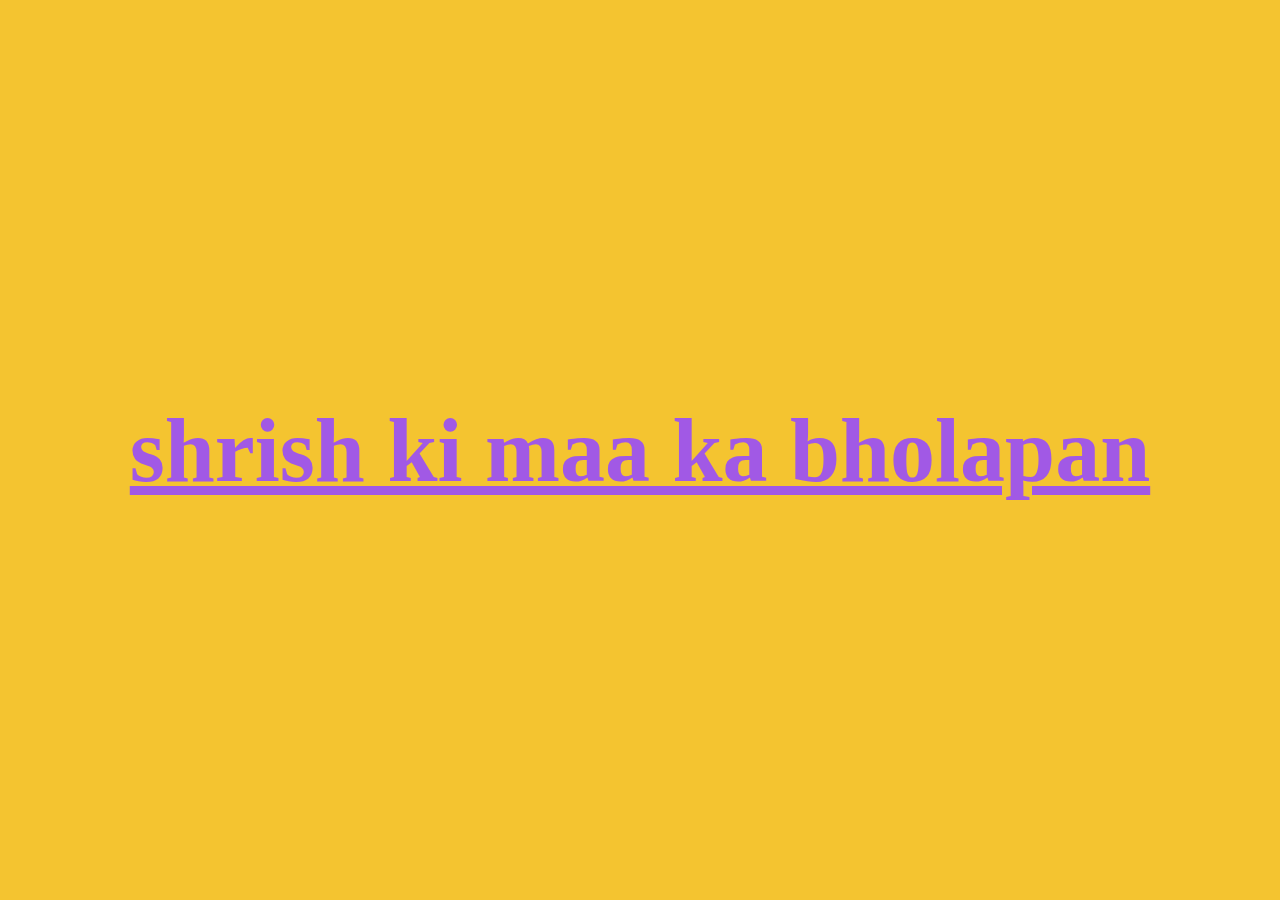
<file: frontend/index.html>
<html>
<head>
    <meta charset="UTF-8">
    <meta name="viewport" content="width=device-width, initial-scale=1.0">
    <title>Document</title>
    <link rel="stylesheet" href="index.css">
</head>
<body>
    <center><h1>shrish ki maa ka bholapan</h1></center> 
</body>
</html>
</file>
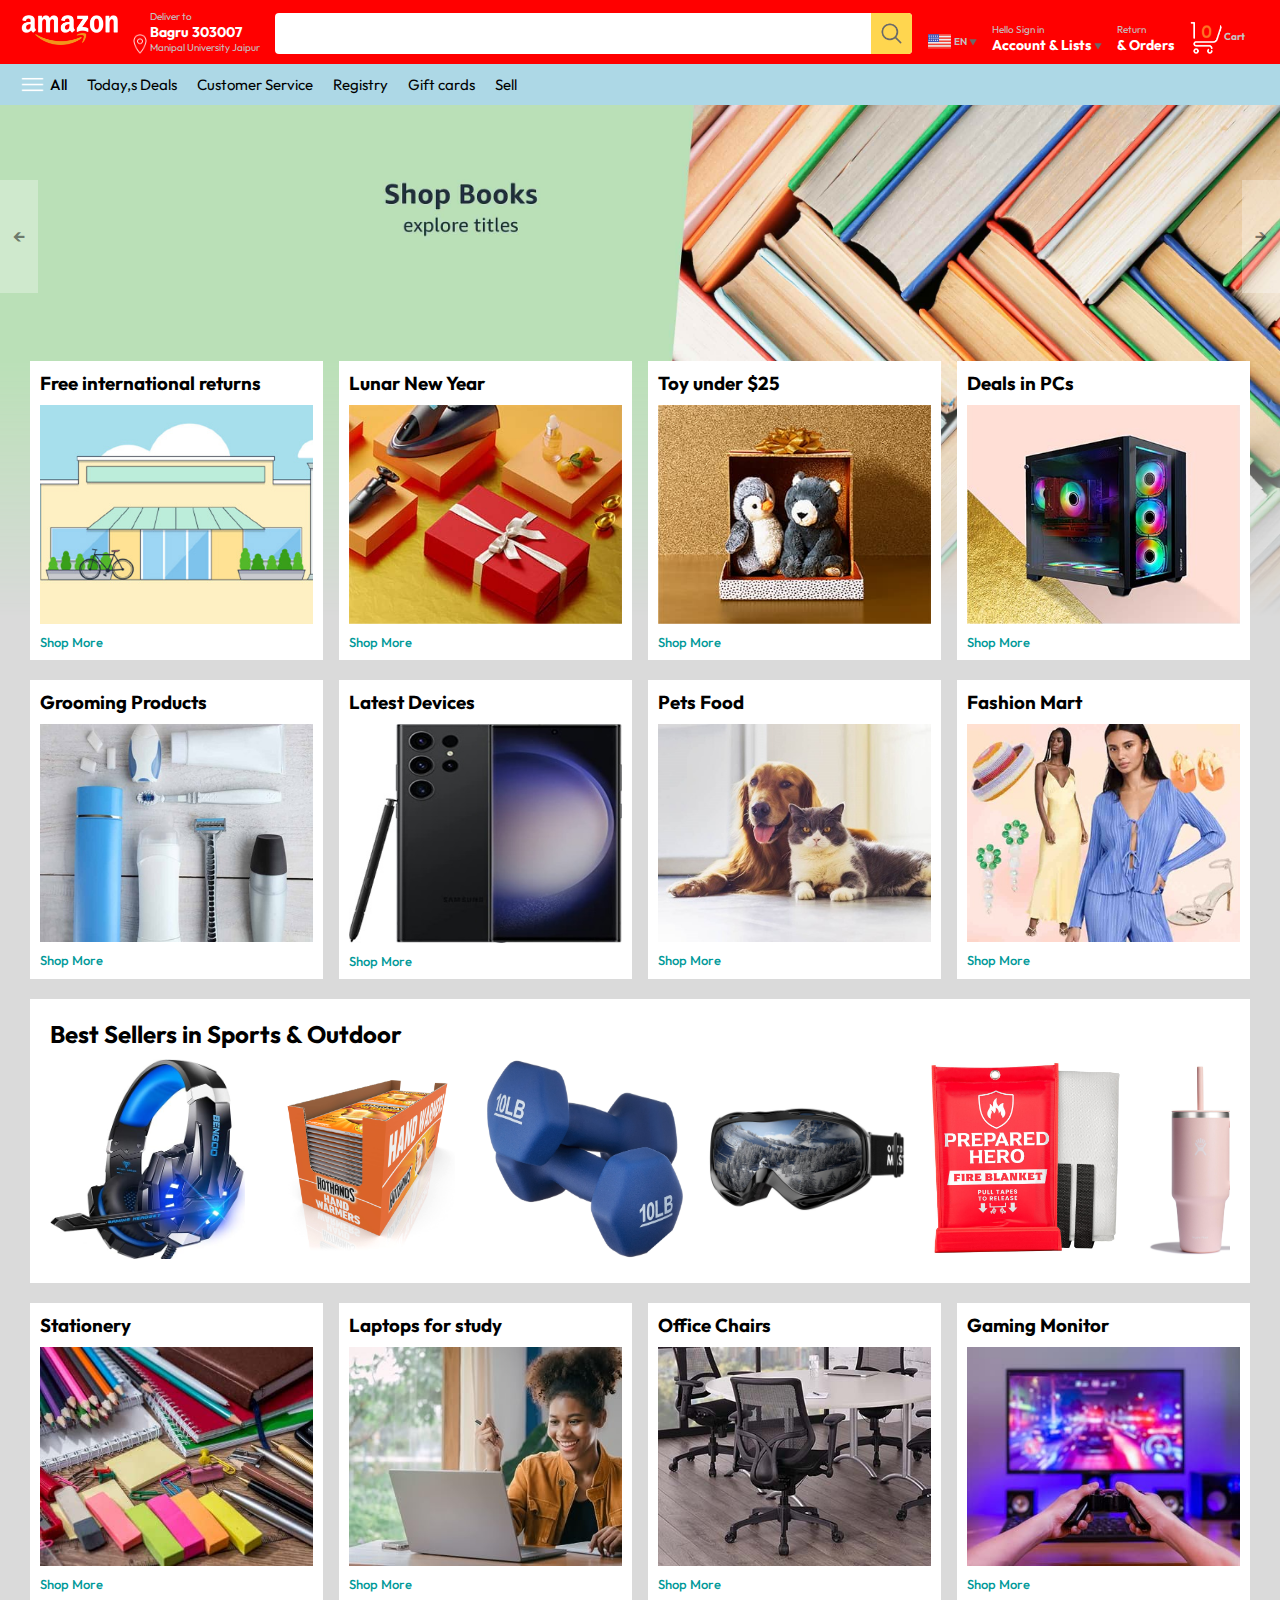
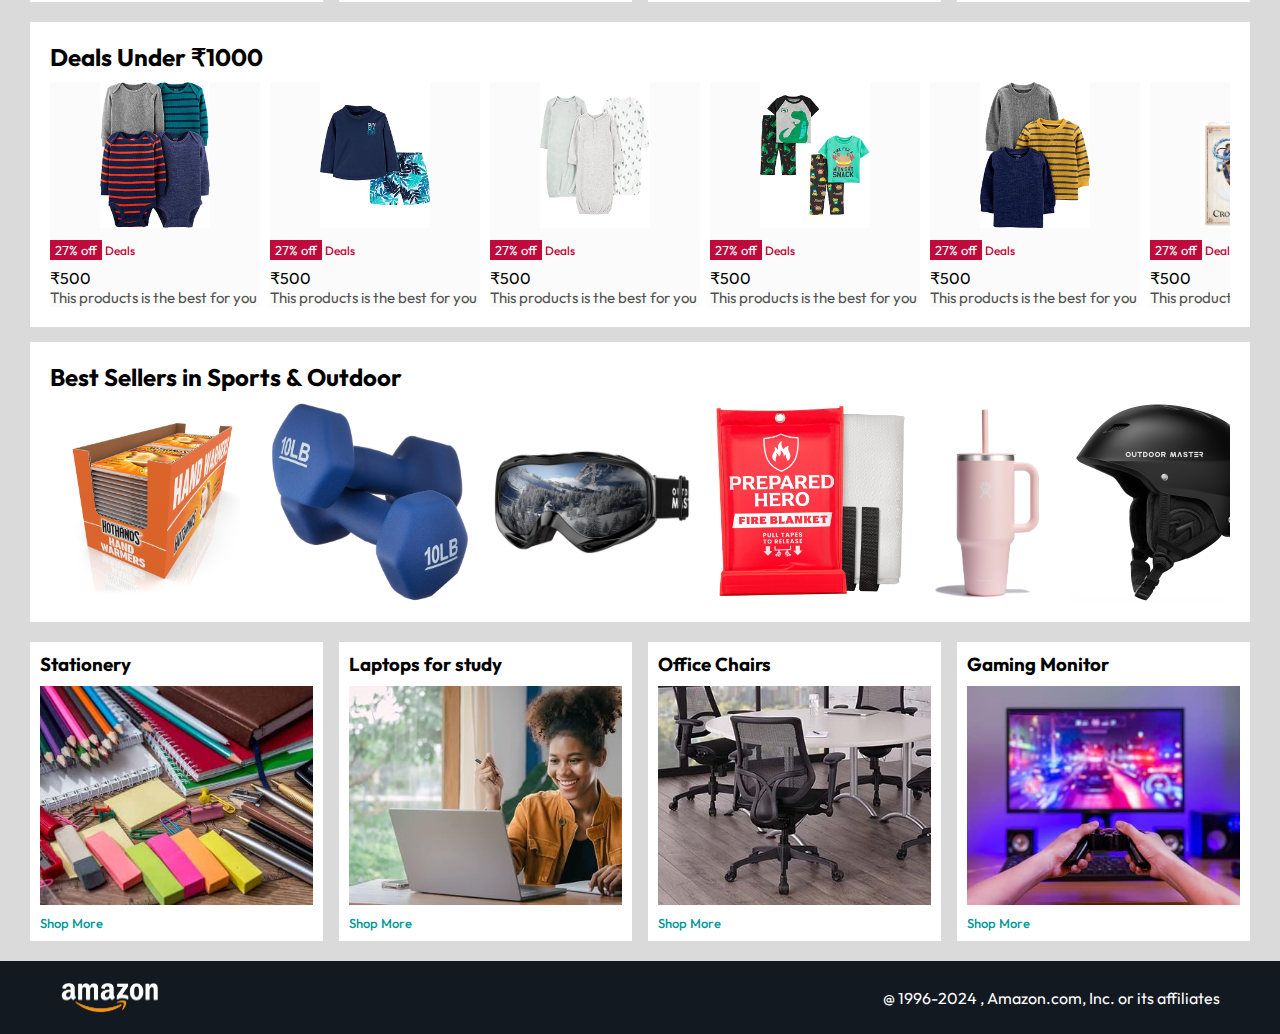
<file: Shopping website/index.html>
<!DOCTYPE html>
<html lang="en">
<head>
    <meta charset="UTF-8">
    <meta http-equiv="X-UA-Compatible" content="IE=edge">
    <meta name="viewport" content="width=device-width, initial-scale=1.0">
    <title>Amazone clone</title>
    <link rel="stylesheet" href="style.css">
</head>
<body>
    <nav>
        <a href="/">
            <img src="./assets/amazon_logo.png" width="100" alt="">        </a>
        <div class="nav-country">
            <img src="./assets/location_icon.png" height="20" alt="">
            <div>
                <p>Deliver to</p>
                <h1>Bagru 303007</h1>
                <p>Manipal University Jaipur</p>
            </div>
            <div class="nav-search">
               
                <input type="text" class="nav-search-input" placeholder="">
                <img src="./assets/search_icon.png" class="nav-search-icon" alt="">
            </div>
            <div class="navlanguage">
                <img src="./assets/us_flag.png" width="25px" alt="">
                <p>EN</p>
                <img src="./assets/dropdown_icon.png" width="8px" alt="">
            </div>
            <div class="nav-text">
                <p> <a href="/signin.html">Hello Sign in</a></p>
                <h1>Account & Lists <img src="./assets/dropdown_icon.png" width="8px" alt=""> 
                </h1>
            </div>
            <div class="nav-text">
                <p>Return</p>
                <h1>& Orders</h1>
            </div>
            <a href="/cart.html" class="nav-cart">
                <img src="./assets/cart_icon.png" width="35px" alt="">
                <h4>Cart</h4>
            </a>
    </nav>
<div class="nav-bottom">
    <div>
        <img src="./assets/menu_icon.png" width="25px" alt="">
        <p>All</p>
    </div>
    <p>Today,s Deals</p>
    <p>Customer Service</p>
    <p>Registry</p>
    <p>Gift cards</p>
    <p>Sell</p>
</div>

<div class="header-slider">
    <a href="#" class = "control_prev">&#x2190;</a>
    <a href="#" class = "control_next">&#x2192;</a>
    <ul>
        <!--<img src="./3000x1200_V1._CB560089208_.jpg" class="header-img" alt="">-->
        <!--<img src="./playgrund_seson2.jpg" class="header-img" alt="">-->
        <img src="./assets/header1.jpg" class="header-img" alt="">
        <img src="./assets/header2.jpg" class="header-img" alt="">
        <img src="./assets/header3.jpg" class="header-img" alt="">
        <img src="./assets/header4.jpg" class="header-img" alt="">
        <img src="./assets/header5.jpg" class="header-img" alt="">
        <img src="./assets/header6.jpg" class="header-img" alt="">
    </ul>
</div>

<div class="box-row header-box">
    <div class="box-col">
        <h3>Free international returns</h3>
        <img src="./assets/box1-1.jpg" alt="">
        <a href="/">Shop More</a>
    </div>
    <div class="box-col">
        <h3>Lunar New Year</h3>
        <img src="./assets/box1-2.jpg" alt="">
        <a href="/">Shop More</a>
    </div>
    <div class="box-col">
        <h3>Toy under $25</h3>
        <img src="./assets/box1-3.jpg" alt="">
        <a href="/">Shop More</a>
    </div>
    <div class="box-col">
        <h3>Deals in PCs</h3>
        <img src="./assets/box1-4.jpg" alt="">
        <a href="/product.html">Shop More</a>
    </div>
</div>

<div class="box-row">
    <div class="box-col">
        <h3>Grooming Products</h3>
        <img src="./assets/box2-1.jpg" alt="">
        <a href="/product.html">Shop More</a>
    </div>
    <div class="box-col">
        <h3>Latest Devices</h3>
        <img src="./assets/box2-2.jpg" alt="">
        <a href="/product.html">Shop More</a>
    </div>
    <div class="box-col">
        <h3>Pets Food</h3>
        <img src="./assets/box2-3.jpg" alt="">
        <a href="/product.html">Shop More</a>
    </div>
    <div class="box-col">
        <h3>Fashion Mart</h3>
        <img src="./assets/box2-4.jpg" alt="">
        <a href="/product.html">Shop More</a>
    </div>
</div>

<div class="products-slider">
    <h2>Best Sellers in Sports & Outdoor</h2>
    <div class="products">
        <a href="file:///Users/priyanshuyadav/Shopping%20website/product.html">
            <img src="./assets/product_img.jpg" alt="">
        </a>
        <img src="./assets/product1-1.jpg" alt="">
        <img src="./assets/product1-2.jpg" alt="">
        <img src="./assets/product1-3.jpg" alt="">
        <img src="./assets/product1-4.jpg" alt="">
        <img src="./assets/product1-5.jpg" alt="">
        <img src="./assets/product1-6.jpg" alt="">
        <img src="./assets/product1-7.jpg" alt="">
        <img src="./assets/product1-8.jpg" alt="">
        <img src="./assets/product1-9.jpg" alt="">
        <img src="./assets/product1-10.jpg" alt="">
    </div>
</div>

<div class="box-row">
    <div class="box-col">
        <h3>Stationery</h3>
        <img src="./assets/box3-1.jpg" alt="">
        <a href="/">Shop More</a>
    </div>
    <div class="box-col">
        <h3>Laptops for study</h3>
        <img src="./assets/box3-2.jpg" alt="">
        <a href="/">Shop More</a>
    </div>
    <div class="box-col">
        <h3>Office Chairs</h3>
        <img src="./assets/box3-3.jpg" alt="">
        <a href="/">Shop More</a>
    </div>
    <div class="box-col">
        <h3>Gaming Monitor</h3>
        <img src="./assets/box3-4.jpg" alt="">
        <a href="/">Shop More</a>
    </div>
</div>

<div class="products-slider-with-prices">
    <h2>Deals Under ₹1000</h2>
    <div class="products">
        <div class="product-card">
            <div class="product-img-container">
                <img src="./assets/product2-1.jpg" alt="">
            </div>
            <div class="product-offer">
                <p>27% off </p> <span>Deals</span>
            </div>
            <p class="prduct-price">₹500</p>
            <h4>This products is the best for you</h4>
        </div>
        <div class="product-card">
            <div class="product-img-container">
                <img src="./assets/product2-2.jpg" alt="">
            </div>
            <div class="product-offer">
                <p>27% off </p> <span>Deals</span>
            </div>
            <p class="prduct-price">₹500</p>
            <h4>This products is the best for you</h4>
        </div>
        <div class="product-card">
            <div class="product-img-container">
                <img src="./assets/product2-3.jpg" alt="">
            </div>
            <div class="product-offer">
                <p>27% off </p> <span>Deals</span>
            </div>
            <p class="prduct-price">₹500</p>
            <h4>This products is the best for you</h4>
        </div>
        <div class="product-card">
            <div class="product-img-container">
                <img src="./assets/product2-4.jpg" alt="">
            </div>
            <div class="product-offer">
                <p>27% off </p> <span>Deals</span>
            </div>
            <p class="prduct-price">₹500</p>
            <h4>This products is the best for you</h4>
        </div>
        <div class="product-card">
            <div class="product-img-container">
                <img src="./assets/product2-5.jpg" alt="">
            </div>
            <div class="product-offer">
                <p>27% off </p> <span>Deals</span>
            </div>
            <p class="prduct-price">₹500</p>
            <h4>This products is the best for you</h4>
        </div>
        <div class="product-card">
            <div class="product-img-container">
                <img src="./assets/product2-6.jpg" alt="">
            </div>
            <div class="product-offer">
                <p>27% off </p> <span>Deals</span>
            </div>
            <p class="prduct-price">₹500</p>
            <h4>This products is the best for you</h4>
        </div>
        <div class="product-card">
            <div class="product-img-container">
                <img src="./assets/product2-7.jpg" alt="">
            </div>
            <div class="product-offer">
                <p>27% off </p> <span>Deals</span>
            </div>
            <p class="prduct-price">₹500</p>
            <h4>This products is the best for you</h4>
        </div>
        <div class="product-card">
            <div class="product-img-container">
                <img src="./assets/product2-8.jpg" alt="">
            </div>
            <div class="product-offer">
                <p>27% off </p> <span>Deals</span>
            </div>
            <p class="prduct-price">₹500</p>
            <h4>This products is the best for you</h4>
        </div>
        
        <div class="product-card">
            <div class="product-img-container">
                <img src="./assets/product2-9.jpg" alt="">
            </div>
            <div class="product-offer">
                <p>27% off </p> <span>Deals</span>
            </div>
            <p class="prduct-price">₹500</p>
            <h4>This products is the best for you</h4>
        </div>
        <div class="product-card">
            <div class="product-img-container">
                <img src="./assets/product2-10.jpg" alt="">
            </div>
            <div class="product-offer">
                <p>27% off </p> <span>Deals</span>
            </div>
            <p class="prduct-price">₹500</p>
            <h4>This products is the best for you</h4>
        </div>
        <div class="product-card">
            <div class="product-img-container">
                <img src="./assets/product2-11.jpg" alt="">
            </div>
            <div class="product-offer">
                <p>27% off </p> <span>Deals</span>
            </div>
            <p class="prduct-price">₹500</p>
            <h4>This products is the best for you</h4>
        </div>
    </div>
</div>

<div class="products-slider">
    <h2>Best Sellers in Sports & Outdoor</h2>
    <div class="products">
        <img src="./assets/product1-1.jpg" alt="">
        <img src="./assets/product1-2.jpg" alt="">
        <img src="./assets/product1-3.jpg" alt="">
        <img src="./assets/product1-4.jpg" alt="">
        <img src="./assets/product1-5.jpg" alt="">
        <img src="./assets/product1-6.jpg" alt="">
        <img src="./assets/product1-7.jpg" alt="">
        <img src="./assets/product1-8.jpg" alt="">
        <img src="./assets/product1-9.jpg" alt="">
        <img src="./assets/product1-10.jpg" alt="">
    </div>
</div>

<div class="box-row">
    <div class="box-col">
        <h3>Stationery</h3>
        <img src="./assets/box3-1.jpg" alt="">
        <a href="/">Shop More</a>
    </div>
    <div class="box-col">
        <h3>Laptops for study</h3>
        <img src="./assets/box3-2.jpg" alt="">
        <a href="/">Shop More</a>
    </div>
    <div class="box-col">
        <h3>Office Chairs</h3>
        <img src="./assets/box3-3.jpg" alt="">
        <a href="/">Shop More</a>
    </div>
    <div class="box-col">
        <h3>Gaming Monitor</h3>
        <img src="./assets/box3-4.jpg" alt="">
        <a href="/">Shop More</a>
    </div>
</div>

<footer>
    <img src="./assets/amazon_logo.png" width="100" alt="">
    <p>@ 1996-2024 , Amazon.com, Inc. or its affiliates</p>

</footer>

<script src="script.js"></script>
</body>
</html>
</file>
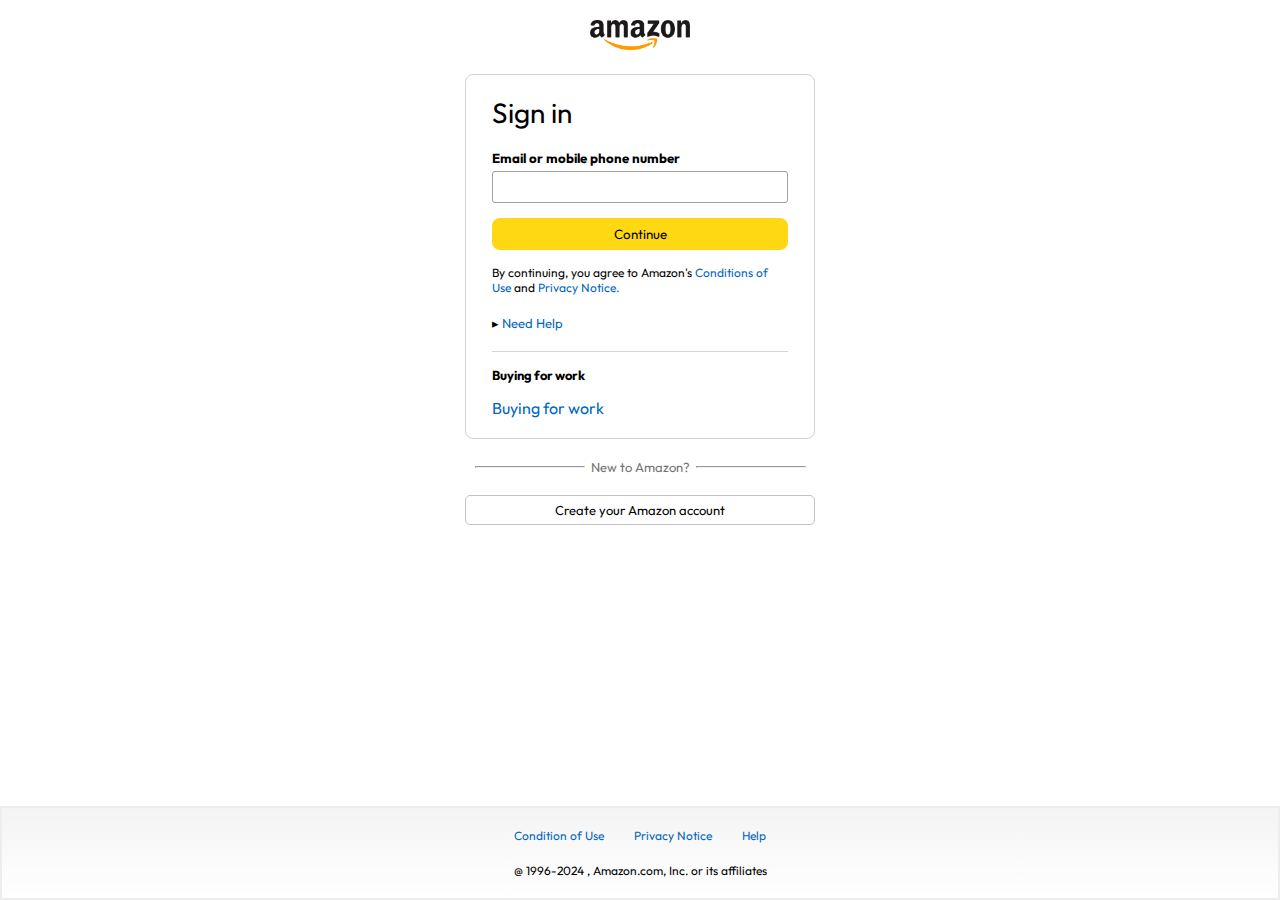
<file: Shopping website/signin.html>
<!DOCTYPE html>
<html lang="en">
<head>
    <meta charset="UTF-8">
    <meta http-equiv="X-UA-Compatible" content="IE=edge">
    <meta name="viewport" content="width=device-width, initial-scale=1.0">
    <title>Sign In</title>
    <link rel="stylesheet" href="signin.css">
</head>
<body>
    <a href="/"><img class="logo" src="./assets/amazon_logo_dark.png" alt="" width="100px"></a>
    <div class="signin-container">
        <h1 class="signin-title" >Sign in</h1>
        <h5 class="input-lable">Email or mobile phone number</h5>
        <input type="text">
        <button>Continue</button>
        <p class="signin-condition">By continuing, you agree to Amazon's <span> Conditions of Use </span> and <span> Privacy Notice.</span></p>
        <p class="signin-help">&#9656 <span>Need Help</span></p>
        <hr>
        <h4>Buying for work</h4>
        <p class="sigin-business"><span>Buying for work</span></p>
    </div>
    <div class="signin-bottom">
        <hr>
        <p>New to Amazon? </p>
        <hr>
    </div>
    <a href="file:///Users/priyanshuyadav/Shopping%20website/signup.html">
        <button  class = "signup">Create your Amazon account</button>
    </a>
    <footer>
        <div class="footer-link">
            <a href="#">Condition of Use</a>
            <a href="#">Privacy Notice</a>
            <a href="#">Help</a>
        </div>
        <p class="footer-copyright">@ 1996-2024 , Amazon.com, Inc. or its affiliates</p>
    </footer>
</body>
</html>
</file>
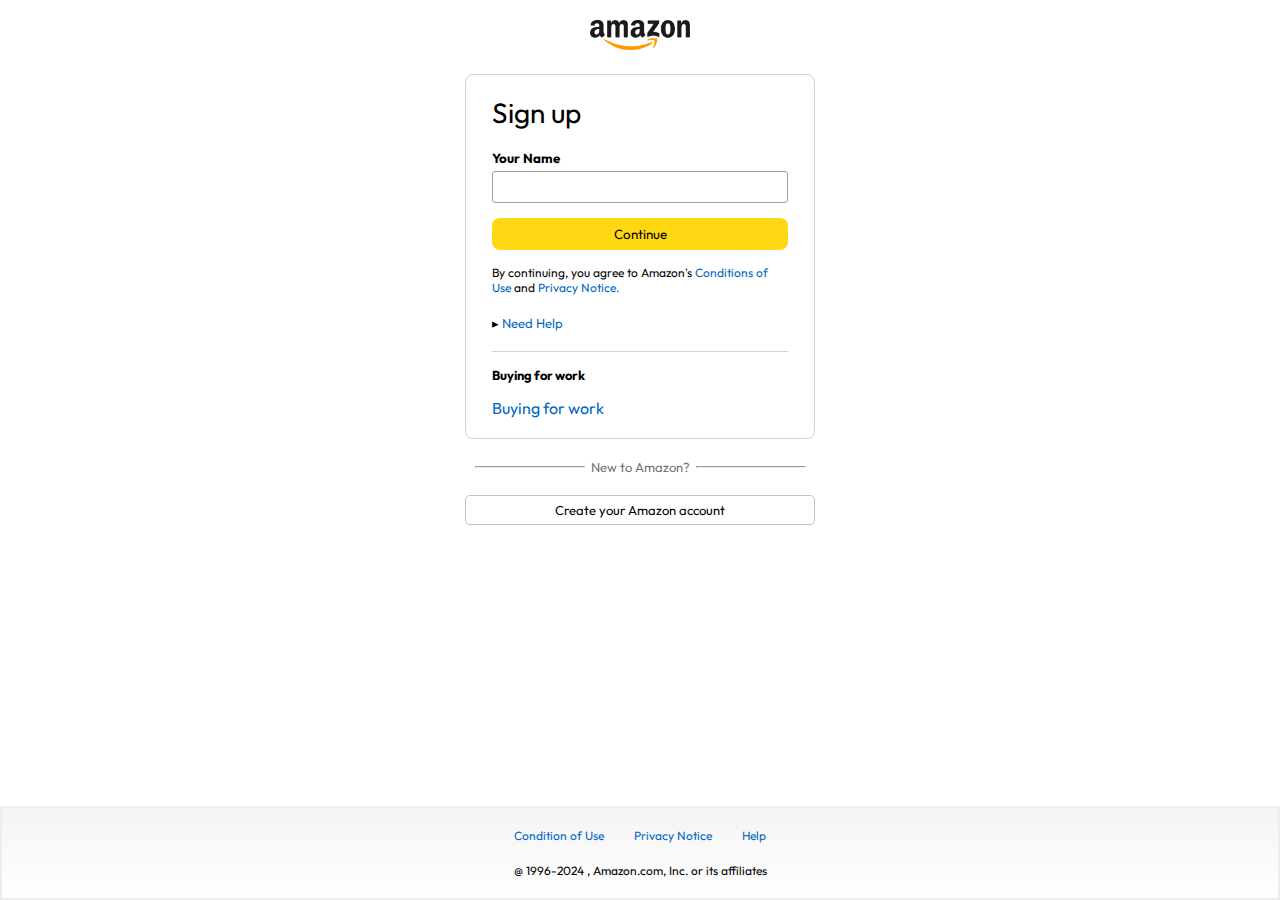
<file: Shopping website/signup.html>
<!DOCTYPE html>
<html lang="en">
<head>
    <meta charset="UTF-8">
    <meta http-equiv="X-UA-Compatible" content="IE=edge">
    <meta name="viewport" content="width=device-width, initial-scale=1.0">
    <title>Sign up</title>
    <link rel="stylesheet" href="signin.css">
</head>
<body>
    <a href="/"><img class="logo" src="./assets/amazon_logo_dark.png" alt="" width="100px"></a>
    <div class="signin-container">
        <h1 class="signin-title" >Sign up</h1>
        <h5 class="input-lable">Your Name</h5>
        <input type="text">
        <button>Continue</button>
        <p class="signin-condition">By continuing, you agree to Amazon's <span> Conditions of Use </span> and <span> Privacy Notice.</span></p>
        <p class="signin-help">&#9656 <span>Need Help</span></p>
        <hr>
        <h4>Buying for work</h4>
        <p class="sigin-business"><span>Buying for work</span></p>
    </div>
    <div class="signin-bottom">
        <hr>
        <p>New to Amazon? </p>
        <hr>
    </div>
    <a href="file:///Users/priyanshuyadav/Shopping%20website/signup.html">
        <button  class = "signup">Create your Amazon account</button>
    </a>
    <footer>
        <div class="footer-link">
            <a href="#">Condition of Use</a>
            <a href="#">Privacy Notice</a>
            <a href="#">Help</a>
        </div>
        <p class="footer-copyright">@ 1996-2024 , Amazon.com, Inc. or its affiliates</p>
    </footer>
</body>
</html>
</file>
<file: frontend/index.css>
*{
    background-color: #F4C430;
    font-family: Georgia, 'Times New Roman', Times, serif;
    color: rgb(161, 89, 229);
}
body{
    display: flex;
    align-items: center;
    justify-content: center;
}
h1{
    font-size: 90px;
    text-decoration: underline;
}
</file>
<file: Shopping website/style.css>
@import url('https://fonts.googleapis.com/css2?family=Outfit:wght@100..900&display=swap');

*{
    padding: 0;
    margin: 0;
    box-sizing: border-box;
    font-family: Outfit;
}

body{
    background: #dadada;
}
a{
    text-decoration: none;
    color: inherit;
}

nav{
    display: flex;
    align-items: center;
    justify-content: space-between;
    background-color: red;
    padding: 10px 20px;
    color: #000000;
}
.nav-country{
    display: flex;
    align-items: end;
    margin-left: 10px;
    font-size: 10px;
    color: #c4c4c4;
}
.nav-country h1{
    color: #fff;
    font-size : 14px;

}
.nav-search{
    flex: 1;
    display: flex;
    align-items: center;
    background : #fff;
    color: gray;
    max-width: 1000px;
    border-radius: 4px;
    margin-left: 15px;
}
.nav-seach-gategory{
    display: flex;
    align-items: center;
    padding: 10px 10px ;
    gap: 5px;
    background : #e5e5e5;
    border-radius: 4px 0 0. 4px;
}
.nav-search-input{
    border: none;
    outline: none;
    padding-left: 500px;
    width: 100%;
}
.nav-search-icon{
    max-width: 41px;
    padding: 8px;
    background: #ffd64f;
    border-radius: 0 4px 4px 0;
}
.navlanguage{
    display: flex;
    align-items: center;
    gap: 2px;
    font-weight: 600;
    margin-left: 15px;
}
.nav-text{
    margin-left: 15px;
}
.nav-text p{
    font-size: 10px;
}
.nav-text h1{
    font-size: 14px;
}
.nav-cart{
    display: flex;
    align-items: center;
    margin: 0px 15px ;
}
.nav-bottom{
    display: flex;
    align-items: center;
    gap: 20px;
    padding: 8px 20px;
    background: lightblue;
    color: #000000;
    font-size: 15px;
}
.nav-bottom div{
    display: flex;
    align-items: center;
    gap: 5px;
    font-weight: 500;
}
.header-slider ul{
    display: flex;
    overflow-y: hidden;
}
.header-img{
    max-width: 100%;
    mask-image: linear-gradient(to bottom, #000000 50%, transparent 100%);
}
.header-slider a{
    position: absolute;
    top: 20%;
    z-index: 1;
    padding: 5vh 1vw;
    background: #ffffff4f;
    color: #0000007b;
    text-decoration: none;
    font-weight: 600;
    font-size: 18px;
    cursor: pointer;
}
.control_next{
    right: 0;
}
.box-row{
    display: flex;
    flex-wrap: wrap;
    row-gap: 20px;
    justify-content: space-between;
    margin: 20px 30px;
}
.box-col{
    display: flex;
    flex-direction: column;
    gap: 10px;
    padding: 10px;
    background: #fff;
    max-width: 24%;
    min-width: 200px;
    z-index: 1;
}
.box-col a{
    font-size: 13px;
    color:#009999;
    font-weight: 500;
}
.header-box{
    margin-top: -20vw;
}
.products-slider{
    background: white;
    margin: 0 30px;
    padding: 20px;
    margin-bottom: 15px;
}
.products-slider .products{
    display: flex;
    overflow-x: auto;
    gap: 20px;
    margin-top: 10px;
}
.products-slider .products img{
    max-width: 200px;
    max-height: 200px;
}
.products-slider .products::-webkit-scrollbar{
    display: none;
}
.products-slider-with-prices{
    background: #fff;
    margin: 0 30px;
    padding: 20px;
    margin-bottom: 15px;
}
.products-slider-with-prices .products{
    display: flex;
    overflow: auto;
    gap: 10px;
    margin-top: 10px;
}
.products-slider-with-prices .products::-webkit-scrollbar{
    display: none;
}
.product-card{
    display: flex;
    flex-direction: column;
    justify-content: end;
    min-width: 210px;
    background: #fbfbfb;
}
.product-card img{
    width: 110px;
    margin: 0 50px;
}
.product-offer p{
    background: #be0b3b;
    color : #fff;
    display: inline-block;
    padding: 2px 5px ;
    margin: 8px 0 ;
    font-size: 13px;
}
.product-offer span{
    color: #be0b3b;
    font-weight: 500;
    font-size: 12px;
}
.product-price{
    color: gray;
    font-size: 13px;
}
.product-card h4{
    color: #525252;
    font-size: 15px;
    font-weight: 400;
}
footer{
    display: flex;
    justify-content: space-between;
    align-items: center;
    color: white;
    background-color: #131921;
    padding: 20px 60px;
}
</file>
<file: Shopping website/signin.css>
@import url('https://fonts.googleapis.com/css2?family=Outfit:wght@100..900&display=swap');

*{
    padding: 0;
    margin: 0;
    box-sizing: border-box;
    font-family: Outfit;
}
body{
    background: #fff;
    text-align: center;
    font-family: Outfit;
    min-height: 100vh;
}
.logo{
    margin-top: 20px;
}
.signin-container{
    max-width: 350px;
    border: 1px solid #d2d2d2;
    margin: auto;
    margin-top: 20px;
    padding: 20px 26px;
    border-radius: 8px;
    text-align: left;
}
.signin-title{
    font-size: 28px;
    font-weight: 400;
}
.input-lable{
    margin-top: 20px;
}
.signin-container input{
    width: 100%;
    height: 32px;
    margin-top: 5px;
    padding: 3px 7px;
    border-radius: 3px;
    border: 1px solid #a0a0a0;
    font-size: 12px;
}
.signin-container input:focus{
    outline: 3px solid #c2f2ff;
}
.signin-container button{
    width: 100%;
    height: 32px;
    margin: 15px 0;
    background : #ffd814;
    border: none;
    border-radius: 8px;
    cursor: pointer;
}
.signin-container button:hover{
    background: #ebc712;
}
.signin-condition{
    font-size: 12px;
}
.signin-condition span{
    color: #0066c0;
}
.signin-help{
    font-size: 13px;
    margin: 20px 0;
}
.signin-container p span{
    color: #0066c0;
}
.signin-container hr{
    border: none;
    height: 1px;
    background-color: #d4d4d4;
}
.signin-container h4{
    margin: 15px 0;
    font-size: 13px;
}
.signin-business{
    font-size: 13px;
}
.signin-bottom{
    display: flex;
    width: 350px;
    font-size: 13px;
    color: #737373;
    margin: 20px auto;
    align-items: center;
    justify-content: center;
    gap: 6px;
}
.signin-bottom hr{
    width: 110px;
}
.signup{
    width: 350px;
    height: 30px;
    font-size: 13px;
    background: #ffff;
    border-radius: 5px;
    border: 1px solid #c3c3c3;
}
.signup:hover{
    background: #f1f1f1;
}
footer{
    width: 100%;
    height: auto;
    max-height: 200px;
    margin-top: 20px;
    padding: 20px 0;
    position: fixed;
    bottom: 0;
    background: linear-gradient(to bottom, #f4f4f4, #fff);
    border : 2px solid #ededed;
    font-size: 12px;
}
.footer-link{
   display: flex;
   justify-content: center;
   gap: 30px;
   margin-bottom: 20px; 
}
footer .footer-link a{
    text-decoration: none;
    color: #0066c0;
}
</file>
